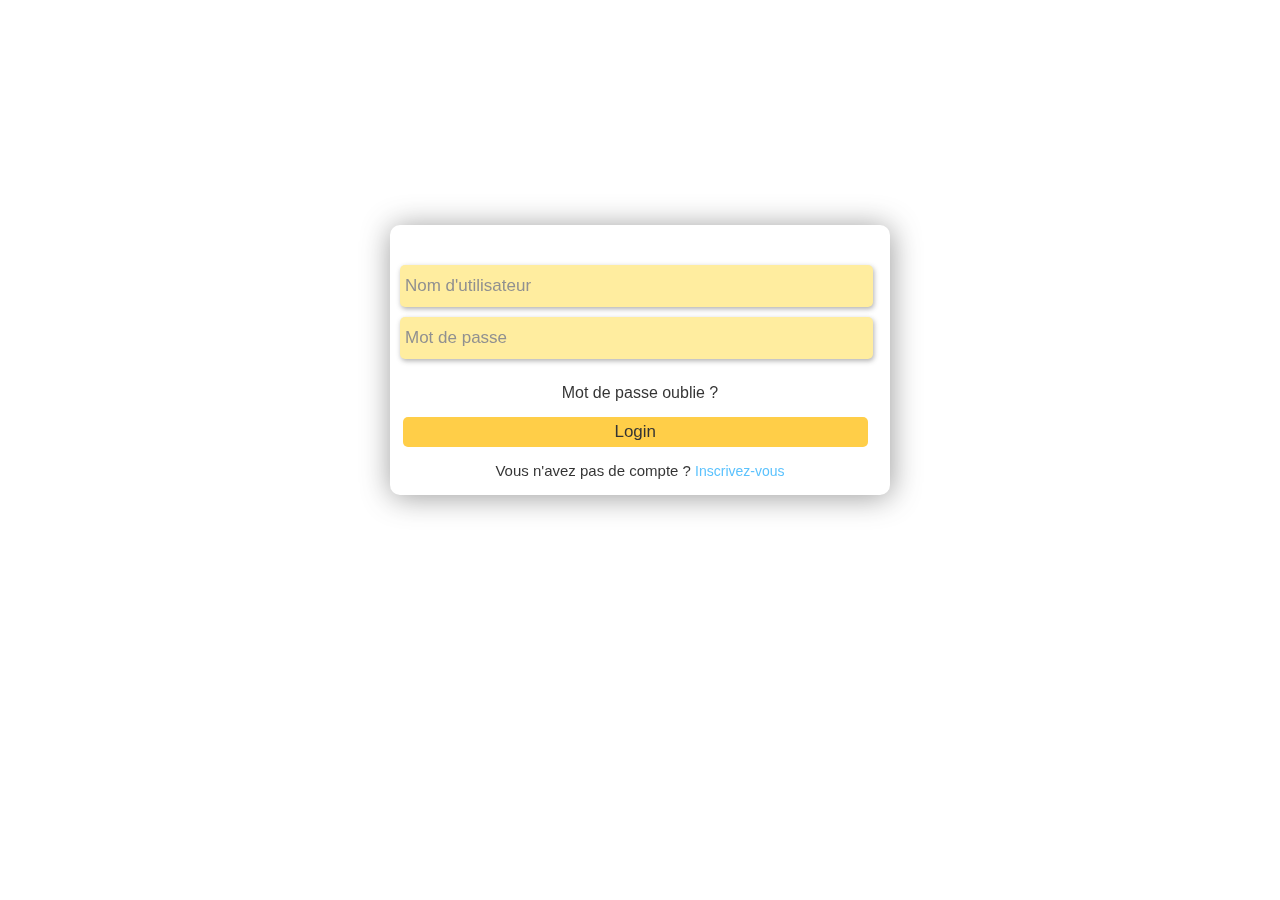
<file: Index.html>
<!DOCTYPE html>
<html lang="en">
<head>
    <meta charset="UTF-8">
    <meta name="viewport" content="width=device-width, initial-scale=1.0">
    <link rel="icon" href="Backgroun site vente.jpg">
    <title>Connexion</title>
    <link rel="stylesheet" href="Akey.css">
</head>
<body>
    <!--Plus gros div du projet-->
    <div class="gwo">
        <div class="dvgros">
            <!--Pour le design au centre-->
            <div class="dvmoyen">
                <!--Les Boites d'entrer des informations-->
                <div class="dvpetit">
                    <div class="dvinp1"><input class="inp1" type="text" placeholder="Nom d'utilisateur"></div>
                    <div class="dvinp1"><input class="inp1" type="password" placeholder="Mot de passe"></div>
                </div>
                <!--Si Vous avez oublie votre mot de passe-->
                <div class="dvpetit2"><div class="dvtx"><span class="sp1">Mot de passe oublie ?</span></div></div>
                <!--Boutton pour se connecter-->
                <div class="dvpetit2"><div class="dvbtn1"><a href="Sitepam.html"><button class="btn1">Login</button></a></div></div>
                <!--Pour creer un Compte-->
                <div class="dvpetit2"><div class="dvtx2">Vous n'avez pas de compte ? <span class="sp2">Inscrivez-vous</span></div></div>
            </div>
        </div>
    </div>
</body>
</html>
</file>
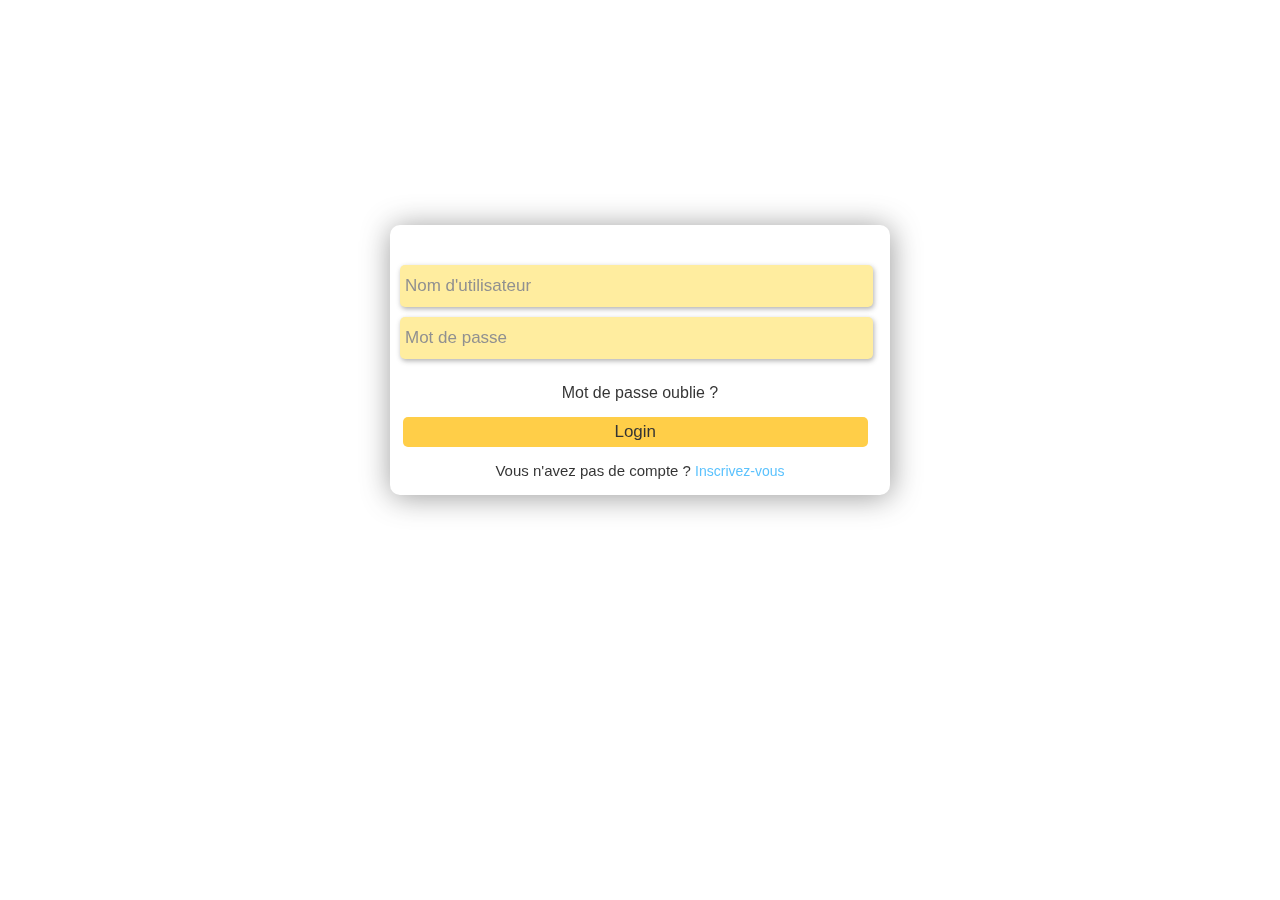
<file: index.html>
<!DOCTYPE html>
<html lang="en">
<head>
    <meta charset="UTF-8">
    <meta name="viewport" content="width=device-width, initial-scale=1.0">
    <link rel="icon" href="Backgroun site vente.jpg">
    <title>Connexion</title>
    <link rel="stylesheet" href="Akey.css">
</head>
<body>
    <!--Plus gros div du projet-->
    <div class="gwo">
        <div class="dvgros">
            <!--Pour le design au centre-->
            <div class="dvmoyen">
                <!--Les Boites d'entrer des informations-->
                <div class="dvpetit">
                    <div class="dvinp1"><input class="inp1" type="text" placeholder="Nom d'utilisateur"></div>
                    <div class="dvinp1"><input class="inp1" type="password" placeholder="Mot de passe"></div>
                </div>
                <!--Si Vous avez oublie votre mot de passe-->
                <div class="dvpetit2"><div class="dvtx"><span class="sp1">Mot de passe oublie ?</span></div></div>
                <!--Boutton pour se connecter-->
                <div class="dvpetit2"><div class="dvbtn1"><a href="Sitepam.html"><button class="btn1">Login</button></a></div></div>
                <!--Pour creer un Compte-->
                <div class="dvpetit2"><div class="dvtx2">Vous n'avez pas de compte ? <span class="sp2">Inscrivez-vous</span></div></div>
            </div>
        </div>
    </div>
</body>
</html>
</file>
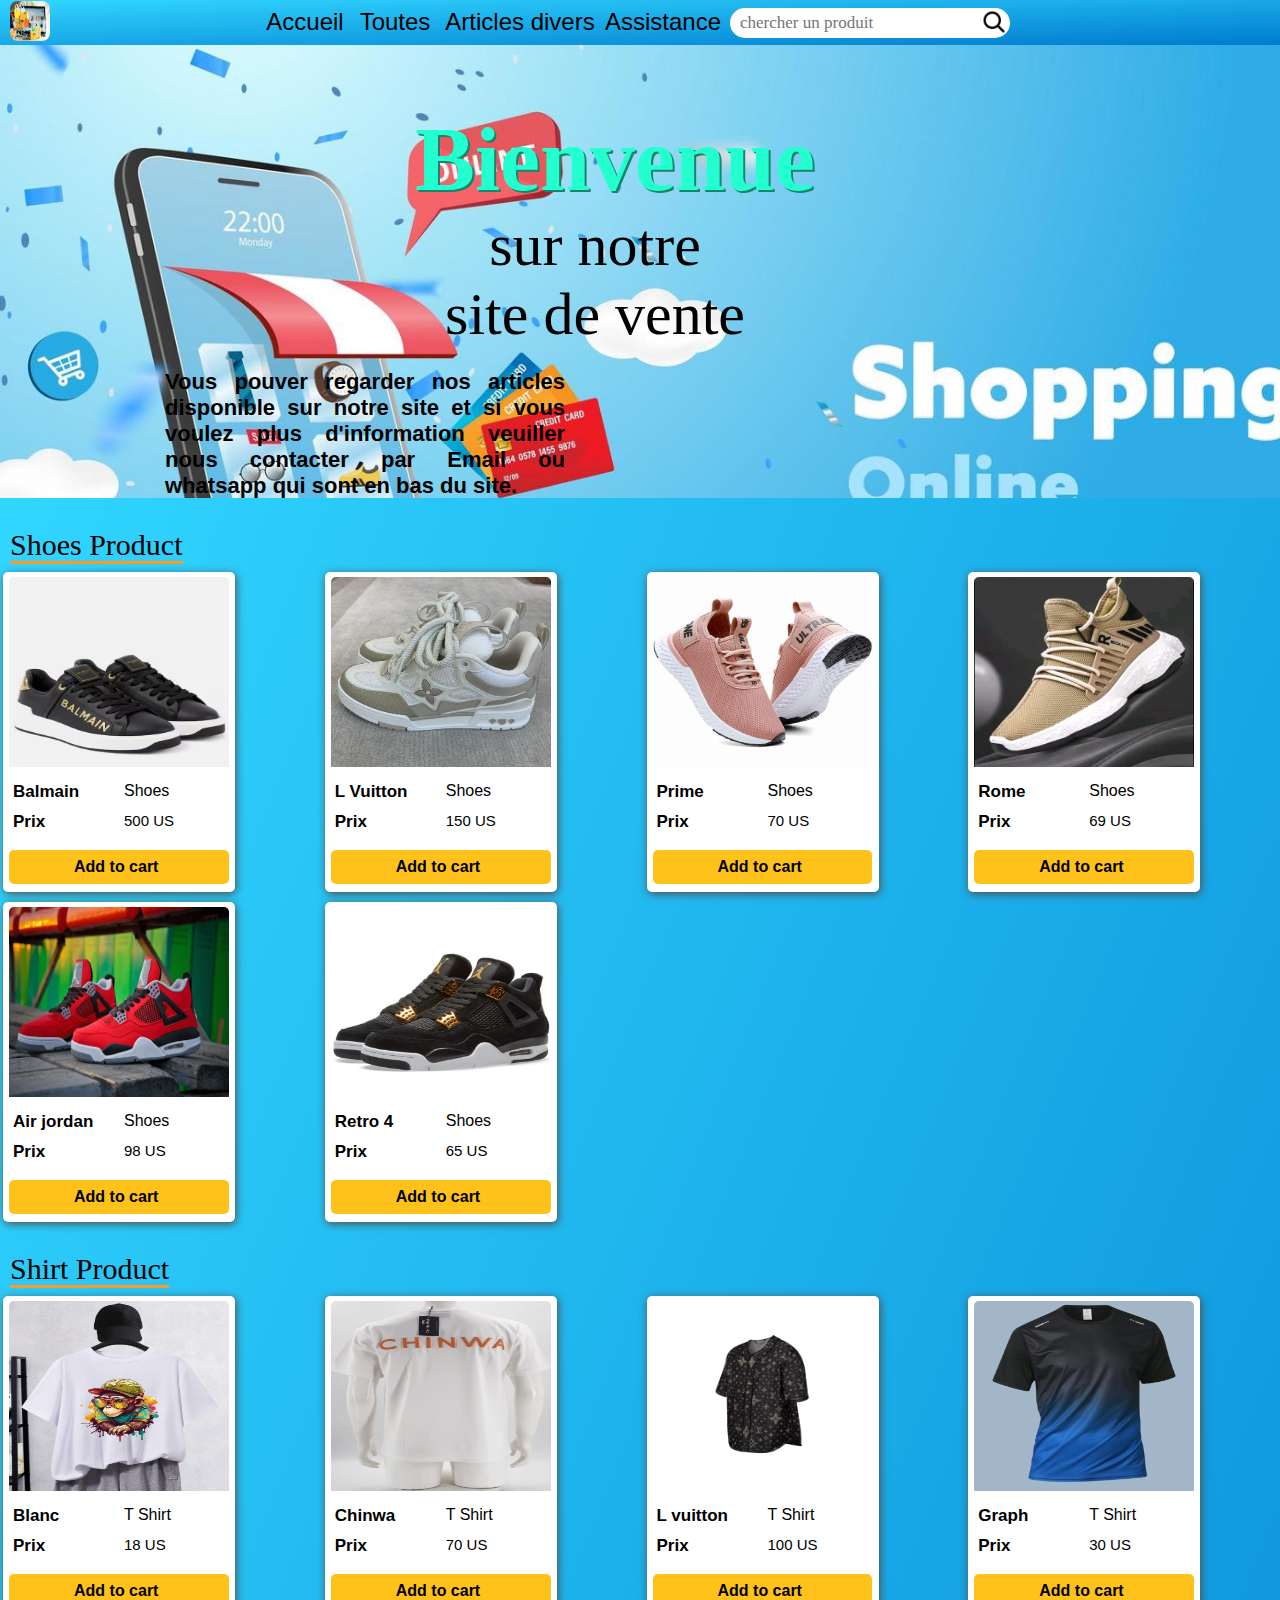
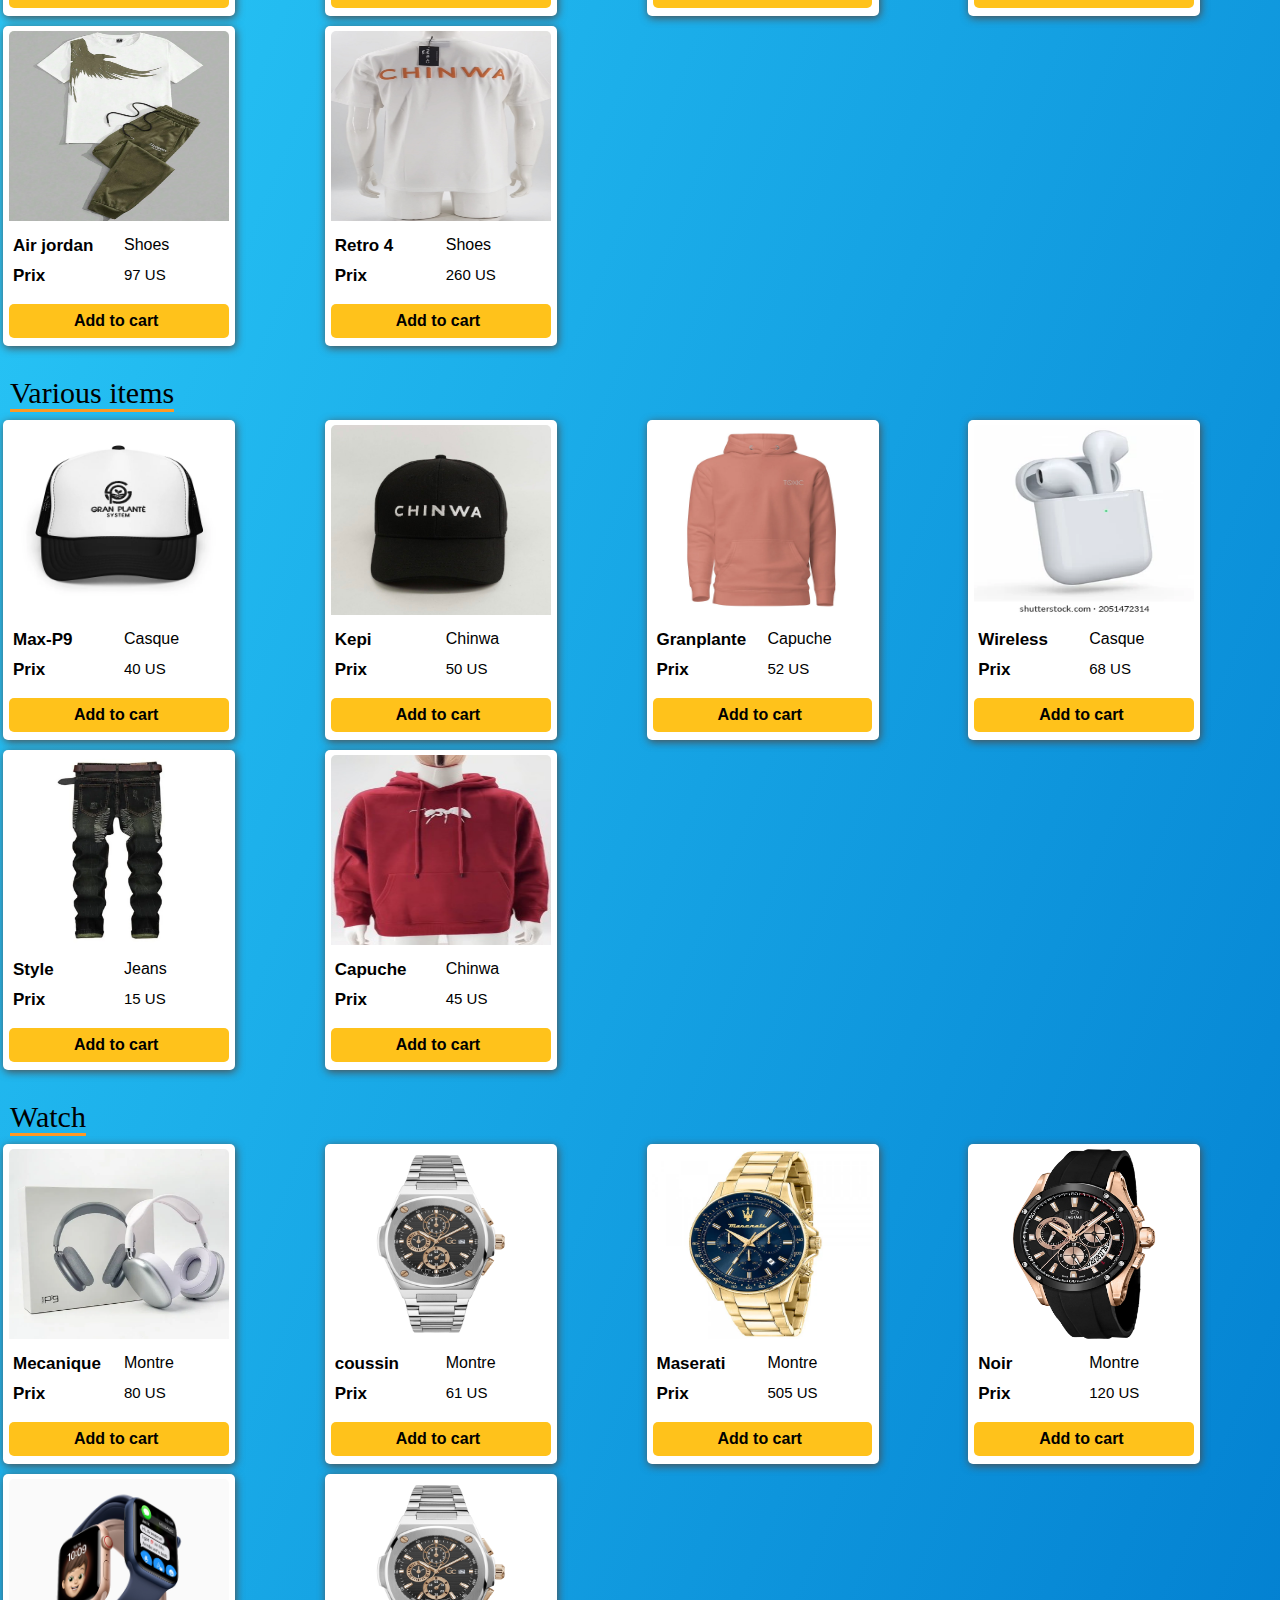
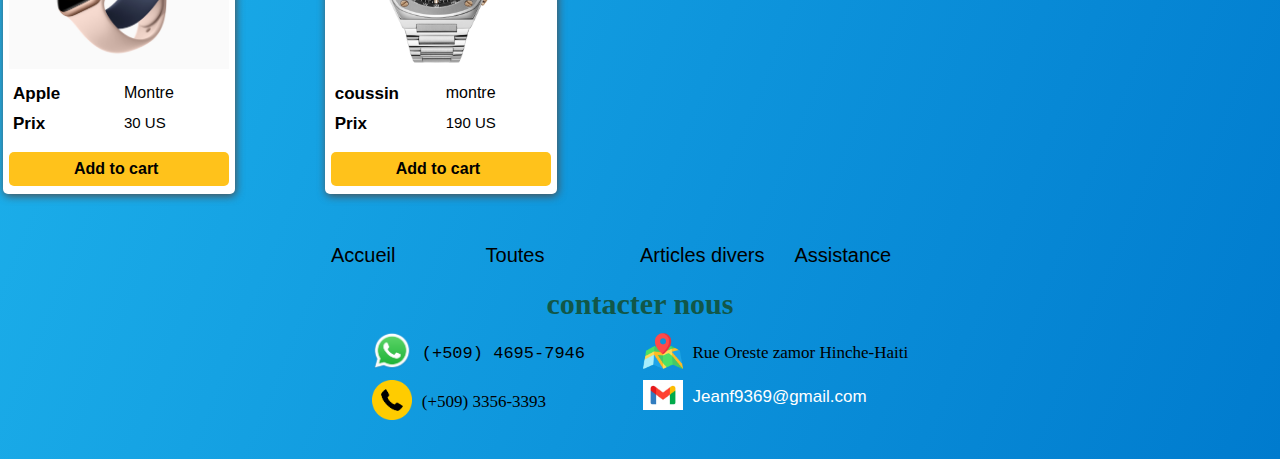
<file: Sitepam.html>
<!DOCTYPE html>
<html lang="en">
<head>
    <meta charset="UTF-8">
    <meta name="viewport" content="width=device-width, initial-scale=1.0">
    <link rel="icon" href="Backgroun site vente.jpg">
    <title>MyStore</title>
    <!--Lien entre HTML et CSS-->
    <link rel="stylesheet" href="vente.css">
</head>
<body>
    <!--Pour les informations de l'entete-->
    <div class="flxantet">
        <!--Logo de la boutique en ligne-->
        <div class="dvlogo"><img class="imglogo" src="panier.webp" alt=""></div>
        <!--Les autres option de l'entete-->
        <div class="antet">
            <div class="dvantet1"><span class="sp1">Accueil</span></div>
            <div class="dvantet1"><span class="sp1">Toutes</span></div>
            <div class="dvantet"><span class="sp1">Articles divers</span></div>
            <div class="dvantet2"><span class="sp1">Assistance</span></div>
            <div class="dvantet3"><input class="inp1" type="search" name="" id="" placeholder="chercher un produit"></div>
            <div class="dvrecherche"><img class="imgrecherche" src="recherche_logo.png" alt=""></div>
        </div>
        <div><a href="Index.html"><button class="deconect">Deconnexion</button></a></div>
    </div>
    <div>
        <!--L'image en arriere plan-->
        <div class="dvbac"><img class="Backgroun" src="back.jpg" alt="">
            <!--Les textes de Bienvenue-->
            <div class="dvtext">
                <div style="display: grid;justify-content: center;">
                    <div><span class="sp2">Bienvenue</span></div>
                    <div class="tx1">sur notre site de vente</div>
                </div>
                <div style="display: grid;justify-content: center;">
                    <div class="tx2">Vous pouver regarder nos articles disponible 
                    sur notre site et si vous voulez plus d'information
                    veuiller nous contacter par Email ou whatsapp 
                    qui sont en bas du site.
                    </div>
                </div>
            </div>
        </div>
    </div>
    <!--Plus gros div des produits en Stock-->
    <div class="dvproduit">
        <!--Premier classe des produits-->
        <div class="dvtite"><span class="sp3">Shoes Product</span></div>
        <!--Div des produits-->
        <div class="gridproduit">
            <!--L'encadrement des informations des produits-->
            <div class="dvtout">
                <div class="dvgros">
                    <!--L'image des Produits-->
                    <div class="dvimgproduit"><img class="imgproduit" src="tenis-balmain.avif" alt=""></div>
                    <!--Le nom et le type de produit-->
                    <div class="flxnom">
                        <div class="dvnomproduit">Balmain</div>
                        <div class="dvtypeproduit">Shoes</div>
                    </div>
                    <div class="flxnom">
                        <div class="dvnomproduit">Prix</div>
                        <!--prix du produit-->
                        <div class="dvprixproduit">500 US</div>
                    </div>
                    <!--Boutton pour ajouter au panier-->
                    <div class="santre"><div class="dvAdd">Add to cart</div></div>
                </div>
            </div>
            <div class="dvtout">
                <div class="dvgros">
                    <div class="dvimgproduit"><img class="imgproduit" src="tenis-louis vuitton.jpg" alt=""></div>
                    <div class="flxnom">
                        <div class="dvnomproduit">L Vuitton</div>
                        <div class="dvtypeproduit">Shoes</div>
                    </div>
                    <div class="flxnom">
                        <div class="dvnomproduit">Prix</div>
                        <div class="dvprixproduit">150 US</div>
                    </div>
                    <div class="santre"><div class="dvAdd">Add to cart</div></div>
                </div>
            </div>
            <div class="dvtout">
                <div class="dvgros">
                    <div class="dvimgproduit"><img class="imgproduit" src="tenis-feminino-academia-ultrabone-ultra-prime-nude-rosa-1.jpg" alt=""></div>
                    <div class="flxnom">
                        <div class="dvnomproduit">Prime</div>
                        <div class="dvtypeproduit">Shoes</div>
                    </div>
                    <div class="flxnom">
                        <div class="dvnomproduit">Prix</div>
                        <div class="dvprixproduit">70 US</div>
                    </div>
                    <div class="santre"><div class="dvAdd">Add to cart</div></div>
                </div>
            </div>
            <div class="dvtout">
                <div class="dvgros">
                    <div class="dvimgproduit"><img class="imgproduit" src="tenis.jpg" alt=""></div>
                    <div class="flxnom">
                        <div class="dvnomproduit">Rome</div>
                        <div class="dvtypeproduit">Shoes</div>
                    </div>
                    <div class="flxnom">
                        <div class="dvnomproduit">Prix</div>
                        <div class="dvprixproduit">69 US</div>
                    </div>
                    <div class="santre"><div class="dvAdd">Add to cart</div></div>
                </div>
            </div>
            <div class="dvtout">
                <div class="dvgros">
                    <div class="dvimgproduit"><img class="imgproduit" src="beautiful-nike-air-jordan-4-600nw-1386452321.webp" alt=""></div>
                    <div class="flxnom">
                        <div class="dvnomproduit">Air jordan</div>
                        <div class="dvtypeproduit">Shoes</div>
                    </div>
                    <div class="flxnom">
                        <div class="dvnomproduit">Prix</div>
                        <div class="dvprixproduit">98 US</div>
                    </div>
                    <div class="santre"><div class="dvAdd">Add to cart</div></div>
                </div>
            </div>
            <div class="dvtout">
                <div class="dvgros">
                    <div class="dvimgproduit"><img class="imgproduit" src="nike_airjordan4retroroyalty_blackmetallicgold_white_308497-032_tc_1.webp" alt=""></div>
                    <div class="flxnom">
                        <div class="dvnomproduit">Retro 4</div>
                        <div class="dvtypeproduit">Shoes</div>
                    </div>
                    <div class="flxnom">
                        <div class="dvnomproduit">Prix</div>
                        <div class="dvprixproduit">65 US</div>
                    </div>
                    <div class="santre"><div class="dvAdd">Add to cart</div></div>
                </div>
            </div>
        </div>
        <!--Deuxieme classe des produits-->
        <div class="dvtite"><span class="sp3">Shirt Product</span></div>
        <div class="gridproduit">
            <div class="dvtout">
                <div class="dvgros">
                    <div class="dvimgproduit"><img class="imgproduit" src="Maillot blanc anpere.png" alt=""></div>
                    <div class="flxnom">
                        <div class="dvnomproduit">Blanc</div>
                        <div class="dvtypeproduit">T Shirt</div>
                    </div>
                    <div class="flxnom">
                        <div class="dvnomproduit">Prix</div>
                        <div class="dvprixproduit">18 US</div>
                    </div>
                    <div class="santre"><div class="dvAdd">Add to cart</div></div>
                </div>
            </div>
            <div class="dvtout">
                <div class="dvgros">
                    <div class="dvimgproduit"><img class="imgproduit" src="Maillot-blanc-marquage-chinwa.jpg" alt=""></div>
                    <div class="flxnom">
                        <div class="dvnomproduit">Chinwa</div>
                        <div class="dvtypeproduit">T Shirt</div>
                    </div>
                    <div class="flxnom">
                        <div class="dvnomproduit">Prix</div>
                        <div class="dvprixproduit">70 US</div>
                    </div>
                    <div class="santre"><div class="dvAdd">Add to cart</div></div>
                </div>
            </div>
            <div class="dvtout">
                <div class="dvgros">
                    <div class="dvimgproduit"><img class="imgproduit" src="Maillot-louisvuitton.webp" alt=""></div>
                    <div class="flxnom">
                        <div class="dvnomproduit">L vuitton</div>
                        <div class="dvtypeproduit">T Shirt</div>
                    </div>
                    <div class="flxnom">
                        <div class="dvnomproduit">Prix</div>
                        <div class="dvprixproduit">100 US</div>
                    </div>
                    <div class="santre"><div class="dvAdd">Add to cart</div></div>
                </div>
            </div>
            <div class="dvtout">
                <div class="dvgros">
                    <div class="dvimgproduit"><img class="imgproduit" src="Maillot-Noir et blanc.png" alt=""></div>
                    <div class="flxnom">
                        <div class="dvnomproduit">Graph</div>
                        <div class="dvtypeproduit">T Shirt</div>
                    </div>
                    <div class="flxnom">
                        <div class="dvnomproduit">Prix</div>
                        <div class="dvprixproduit">30 US</div>
                    </div>
                    <div class="santre"><div class="dvAdd">Add to cart</div></div>
                </div>
            </div>
            <div class="dvtout">
                <div class="dvgros">
                    <div class="dvimgproduit"><img class="imgproduit" src="Maillotblanc ak pantalon.png" alt=""></div>
                    <div class="flxnom">
                        <div class="dvnomproduit">Air jordan</div>
                        <div class="dvtypeproduit">Shoes</div>
                    </div>
                    <div class="flxnom">
                        <div class="dvnomproduit">Prix</div>
                        <div class="dvprixproduit">97 US</div>
                    </div>
                    <div class="santre"><div class="dvAdd">Add to cart</div></div>
                </div>
            </div>
            <div class="dvtout">
                <div class="dvgros">
                    <div class="dvimgproduit"><img class="imgproduit" src="Maillot-blanc-marquage-chinwa.jpg" alt=""></div>
                    <div class="flxnom">
                        <div class="dvnomproduit">Retro 4</div>
                        <div class="dvtypeproduit">Shoes</div>
                    </div>
                    <div class="flxnom">
                        <div class="dvnomproduit">Prix</div>
                        <div class="dvprixproduit">260 US</div>
                    </div>
                    <div class="santre"><div class="dvAdd">Add to cart</div></div>
                </div>
            </div>
        </div>
        <!--Troisieme classe des produits-->
        <div class="dvtite"><span class="sp3">Various items</span></div>
        <div class="gridproduit">
            <div class="dvtout">
                <div class="dvgros">
                    <div class="dvimgproduit"><img class="imgproduit" src="kepi-gran plante.webp" alt=""></div>
                    <div class="flxnom">
                        <div class="dvnomproduit">Max-P9</div>
                        <div class="dvtypeproduit">Casque</div>
                    </div>
                    <div class="flxnom">
                        <div class="dvnomproduit">Prix</div>
                        <div class="dvprixproduit">40 US</div>
                    </div>
                    <div class="santre"><div class="dvAdd">Add to cart</div></div>
                </div>
            </div>
            <div class="dvtout">
                <div class="dvgros">
                    <div class="dvimgproduit"><img class="imgproduit" src="chinwa-kepi_nwa.jpeg" alt=""></div>
                    <div class="flxnom">
                        <div class="dvnomproduit">Kepi</div>
                        <div class="dvtypeproduit">Chinwa</div>
                    </div>
                    <div class="flxnom">
                        <div class="dvnomproduit">Prix</div>
                        <div class="dvprixproduit">50 US</div>
                    </div>
                    <div class="santre"><div class="dvAdd">Add to cart</div></div>
                </div>
            </div>
            <div class="dvtout">
                <div class="dvgros">
                    <div class="dvimgproduit"><img class="imgproduit" src="Capuche-rose-gran plante.webp" alt=""></div>
                    <div class="flxnom">
                        <div class="dvnomproduit">Granplante</div>
                        <div class="dvtypeproduit">Capuche</div>
                    </div>
                    <div class="flxnom">
                        <div class="dvnomproduit">Prix</div>
                        <div class="dvprixproduit">52 US</div>
                    </div>
                    <div class="santre"><div class="dvAdd">Add to cart</div></div>
                </div>
            </div>
            <div class="dvtout">
                <div class="dvgros">
                    <div class="dvimgproduit"><img class="imgproduit" src="wireless-bluetooth-headphones-white.webp" alt=""></div>
                    <div class="flxnom">
                        <div class="dvnomproduit">Wireless</div>
                        <div class="dvtypeproduit">Casque</div>
                    </div>
                    <div class="flxnom">
                        <div class="dvnomproduit">Prix</div>
                        <div class="dvprixproduit">68 US</div>
                    </div>
                    <div class="santre"><div class="dvAdd">Add to cart</div></div>
                </div>
            </div>
            <div class="dvtout">
                <div class="dvgros">
                    <div class="dvimgproduit"><img class="imgproduit" src="jeans-fashion-homme-straight-dechire-style-destroy.webp" alt=""></div>
                    <div class="flxnom">
                        <div class="dvnomproduit">Style</div>
                        <div class="dvtypeproduit">Jeans</div>
                    </div>
                    <div class="flxnom">
                        <div class="dvnomproduit">Prix</div>
                        <div class="dvprixproduit">15 US</div>
                    </div>
                    <div class="santre"><div class="dvAdd">Add to cart</div></div>
                </div>
            </div>
            <div class="dvtout">
                <div class="dvgros">
                    <div class="dvimgproduit"><img class="imgproduit" src="capuche-rouge-chinwa.jpg" alt=""></div>
                    <div class="flxnom">
                        <div class="dvnomproduit">Capuche</div>
                        <div class="dvtypeproduit">Chinwa</div>
                    </div>
                    <div class="flxnom">
                        <div class="dvnomproduit">Prix</div>
                        <div class="dvprixproduit">45 US</div>
                    </div>
                    <div class="santre"><div class="dvAdd">Add to cart</div></div>
                </div>
            </div>
        </div>
        <div class="dvtite"><span class="sp3">Watch</span></div>
        <div class="gridproduit">
            <div class="dvtout">
                <div class="dvgros">
                    <div class="dvimgproduit"><img class="imgproduit" src="casque-avec-microphone-air-max-p9-ecouteurs-blue.webp" alt=""></div>
                    <div class="flxnom">
                        <div class="dvnomproduit">Mecanique</div>
                        <div class="dvtypeproduit">Montre</div>
                    </div>
                    <div class="flxnom">
                        <div class="dvnomproduit">Prix</div>
                        <div class="dvprixproduit">80 US</div>
                    </div>
                    <div class="santre"><div class="dvAdd">Add to cart</div></div>
                </div>
            </div>
            <div class="dvtout">
                <div class="dvgros">
                    <div class="dvimgproduit"><img class="imgproduit" src="montre-homme-gc-coussin-shape-y99001g2mf.jpg" alt=""></div>
                    <div class="flxnom">
                        <div class="dvnomproduit">coussin</div>
                        <div class="dvtypeproduit">Montre</div>
                    </div>
                    <div class="flxnom">
                        <div class="dvnomproduit">Prix</div>
                        <div class="dvprixproduit">61 US</div>
                    </div>
                    <div class="santre"><div class="dvAdd">Add to cart</div></div>
                </div>
            </div>
            <div class="dvtout">
                <div class="dvgros">
                    <div class="dvimgproduit"><img class="imgproduit" src="montre-maserati-en-acier-dore.webp" alt=""></div>
                    <div class="flxnom">
                        <div class="dvnomproduit">Maserati</div>
                        <div class="dvtypeproduit">Montre</div>
                    </div>
                    <div class="flxnom">
                        <div class="dvnomproduit">Prix</div>
                        <div class="dvprixproduit">505 US</div>
                    </div>
                    <div class="santre"><div class="dvAdd">Add to cart</div></div>
                </div>
            </div>
            <div class="dvtout">
                <div class="dvgros">
                    <div class="dvimgproduit"><img class="imgproduit" src="montre-noir.webp" alt=""></div>
                    <div class="flxnom">
                        <div class="dvnomproduit">Noir</div>
                        <div class="dvtypeproduit">Montre</div>
                    </div>
                    <div class="flxnom">
                        <div class="dvnomproduit">Prix</div>
                        <div class="dvprixproduit">120 US</div>
                    </div>
                    <div class="santre"><div class="dvAdd">Add to cart</div></div>
                </div>
            </div>
            <div class="dvtout">
                <div class="dvgros">
                    <div class="dvimgproduit"><img class="imgproduit" src="Montre-apple.jpg" alt=""></div>
                    <div class="flxnom">
                        <div class="dvnomproduit">Apple</div>
                        <div class="dvtypeproduit">Montre</div>
                    </div>
                    <div class="flxnom">
                        <div class="dvnomproduit">Prix</div>
                        <div class="dvprixproduit">30 US</div>
                    </div>
                    <div class="santre"><div class="dvAdd">Add to cart</div></div>
                </div>
            </div>
            <div class="dvtout">
                <div class="dvgros">
                    <div class="dvimgproduit"><img class="imgproduit" src="montre-homme-gc-coussin-shape-y99001g2mf.jpg" alt=""></div>
                    <div class="flxnom">
                        <div class="dvnomproduit">coussin</div>
                        <div class="dvtypeproduit">montre</div>
                    </div>
                    <div class="flxnom">
                        <div class="dvnomproduit">Prix</div>
                        <div class="dvprixproduit">190 US</div>
                    </div>
                    <div class="santre"><div class="dvAdd">Add to cart</div></div>
                </div>
            </div>
        </div>
        <div>
            <!--Bas du site avec les informations personels et moyen de nous contacter-->
            <div class="dvanba">
                <div class="dvdenye">
                    <div class="anba1"><span class="sp">Accueil</span></div>
                    <div class="anba1"><span class="sp">Toutes</span></div>
                    <div class="anba"><span class="sp">Articles divers</span></div>
                    <div class="anba1"><span class="sp">Assistance</span></div>
                </div>
            </div>
            <div class="dvfin">
                <div class="dvtx"><div class="dvtxanba">contacter nous</div></div>
                <div class="flxanba">
                    <div>
                        <div class="flxfin">
                            <div class="dvlogofin"><img class="imglogofin" src="WhatsApp_icon.png" alt=""></div>
                            <div class="dvtel">(+509) 4695-7946</div>
                        </div>
                        <div class="flxfin">
                            <div class="dvlogofin"><img class="imglogofin" src="telephone.png" alt=""></div>
                            <div class="dvapel">(+509) 3356-3393</div>
                        </div>
                    </div>
                    <div>
                        <div class="flxfin">
                            <div class="dvlogofin"><img class="imglogofin" src="Adresse.png" alt=""></div>
                            <div class="dvadresse">Rue Oreste zamor Hinche-Haiti</div>
                        </div>
                        <div class="flxfin">
                            <div class="dvlogofin"><img class="imglogofin" src="gmail-new-icon5198.jpg" alt=""></div>
                            <div class="dvemail">Jeanf9369@gmail.com</div>
                        </div>
                    </div>
                </div>
            </div>
        </div>
    </div>
</body>
</html>
</file>
<file: Akey.css>
/*Modification du Corp*/
body{
    
    background-color: (rgb(12, 163, 19));
}
.dvgros{
    display: flex;
    justify-content: center;
}
.dvmoyen{
    width: 500px;
    height: 270px;
    border-radius: 10px;
    background-color: white;
    box-shadow: 1px 2px 30px rgb(128, 128, 128);
    opacity: 0.8;
    margin-left: 10px;
    margin-right: 10px;
    position: fixed;
    top: 25%;
}
.dvpetit{
    padding: 10px 10px;
    margin-top: 20px;
    width: 95%;
}
.inp1{
    width: 98%;
    height: 40px;
    font-size: 16px;
    padding-left: 5px;
    margin-top: 10px;
    border-width: 0px;
    box-shadow: 1px 2px 5px rgb(158, 158, 158);
    border-radius: 5px;
    background-color: rgb(255, 233, 136);
}
.inp1::placeholder{
    font-size: 17px;
}
.dvpetit2{
    display: flex;
    justify-content: center;
    margin-top: 5px;
    width: 100%;
}
.dvtx{
    margin-top: 10px;
}
.sp1{
    font-size: 16px;
    font-family: Arial, Helvetica, sans-serif;
}
.sp2{
    font-size: 14px;
    font-family: Arial, Helvetica, sans-serif;
    color:rgb(50, 179, 253) ;

}
.sp1:hover,.sp2:hover{
    cursor: pointer;
    color: rgb(14, 105, 180);
}
.dvtx2{
    font-size: 12px;
    font-family: Arial, Helvetica, sans-serif;
}
.dvbtn1{
    margin-top: 10px;
    width: 95%;
}
.btn1{
    width: 98%;
    font-size: 17px;
    padding-top: 5px;
    padding-bottom: 5px;
    background-color: #ffc21b;
    border-radius: 5px;
    border-style: none;
}
.btn1:hover{
    cursor: pointer;
    background-color: #e6b01c;
    box-shadow: 1px 3px 5px rgb(158, 158, 158);
}
.dvtx2{
    font-size: 15px;
    font-family: Arial, Helvetica, sans-serif;
    margin-top: 10px;
}
@media (max-width: 768px){

}
@media (max-width:600px){
.dvmoyen{
    width: 90%;
}
}
</file>
<file: vente.css>
/*La couleur du site*/
body{
    background-color: rgb(49, 214, 255);
}
/*Image de l'entete*/
.Backgroun{
    width: 100%;
    height: 100%;
    position: absolute;
    top: 0;
    left: 0;
    object-fit:cover;
}
.dvkoule{
    height: 50px;
    position: relative;
}
.dvbac{
    height: 500px;
}
.dvantet{
    width: 150px;
    height: 30px;
    margin-right: 10px;
    display: flex;
    justify-content: center;
}
/*Logo du Site*/
.dvlogo{
    position: absolute;
    z-index: 100;
    left: 10px;
    top: 1px;
}
.dvantet1{
    width: 80px;
    height: 30px;
    display: flex;
    justify-content: center;
    margin-right: 10px;
}
.dvantet2{
    width: 115px;
    height: 30px;
    margin-right: 10px;
}
.dvantet3{
    width: 250px;
}
.dvrecherche{
    width: 30px;
    height: 30px;
    margin-right: 5px;
    background-color: rgb(255, 255, 255);
    border-top-right-radius: 15px;
    border-bottom-right-radius: 15px;
}
.inp1{
    width: 100%;
    height: 30px;
    font-size: 16px;
    border-top-left-radius: 15px;
    border-bottom-left-radius: 15px;
    border-style: none;
    padding-left: 10px;
}
.inp1::placeholder{
    font-size: 17px;
    font-family: 'Times New Roman', Times, serif;
}
.imgrecherche{
    width: 28px;
}
.imgrecherche:hover{
    cursor: pointer;
}
.sp1{
    font-family: Arial, Helvetica, sans-serif;
    font-size: 24px;
}
.sp1:hover{
    cursor: pointer;
    transition: 0.2s;
    color: rgb(99, 67, 0);
    border-bottom: solid;
}
.imglogo{
    width: 40px;
    height: 40px;
    border-radius: 8px;
}
.antet{
    display: flex;
    justify-content: center;
    align-items: center;
    position: absolute;
    z-index: 100;
}
.flxantet{
    display: flex;
    justify-content: center;
    align-items: center;
    margin-top: 15px;
    position: fixed;
    z-index: 200;
    top: -15px;
    left: 0;
    right: 0;
}
.flxantet{
    height: 45px;
    background-image: linear-gradient(to bottom right, rgb(49, 214, 255), rgb(0, 123, 206));
}
.deconect{
    position: absolute;
    right: 20px;
    font-size: 22px;
    font-family: Arial, Helvetica, sans-serif;
    color: rgb(197, 34, 34);
    background-color: transparent;
    border-style: none;
}
.deconect:hover{
    cursor: pointer;
}
.dvtext{
    position: relative;
    width: 90%;
    top: 100px;
    left: 2%;
    display: flex;
    justify-content:space-around;
    align-items: center;
}
.tx1{
    font-size: 60px;
    color: rgb(0, 0, 0);
    width: 300px;
    margin-left: 30px;
    text-align: center;
}
.sp2{
    font-size: 90px;
    font-weight: bold;
    color: rgb(36, 255, 208);
    text-shadow: 2px 2px rgb(26, 131, 108);
}
.tx2{
    width: 550px;
    font-size: 22px;
    font-family: Arial, Helvetica, sans-serif;
    font-weight: bold;
    color: rgba(0, 0, 0, 0.897);
    margin-left: 20px;
}
.dvproduit{
    width: 100%;
    position: absolute;
    z-index: 0;
    left: 0;
    margin-top: -10px;
    background-color: rgb(0, 195, 255); /* For browsers that do not support gradients */
    background-image: linear-gradient(to bottom right, rgb(49, 214, 255), rgb(0, 123, 206));
}
.dvgros{
    width: 100%;
}
.dvimgproduit{
    width: 100%;
    height: 200px;
    border-radius: 5px;
    display: flex;
    justify-content: center;
    position: relative;

}
.imgproduit{
    width: 95%;
    height: 95%;
    margin-top: 5px;
    border-top-left-radius: 5px;
    border-top-right-radius: 5px;
}
.imgproduit:hover{
    cursor: pointer;
    transition: 0.2s;
    margin-top: 0;
    width: 100%;
    height: 100%;
}
.dvnomproduit{
    font-size: 17px;
    font-family: Arial, Helvetica, sans-serif;
    font-weight: bold;
    width: 50%;
}
.dvtypeproduit{
    font-size: 16px;
    font-family: Arial, Helvetica, sans-serif;
    width: 50%;
}
.flxnom{
    display: flex;
    margin-top: 10px;
    margin-left: 10px;
    margin-bottom: 5px;
}
.dvprixproduit{
    font-size: 15px;
    font-family: Arial, Helvetica, sans-serif;
}
.dvAdd{
    font-family: Arial, Helvetica, sans-serif;
    font-size: 16px;
    font-weight: bold;
    background-color: rgb(255, 194, 27);
    width: 90px;
    padding-top: 8px;
    padding-bottom: 8px;
    padding-left: 28%;
    padding-right: 28%;
    border-radius: 5px;
}
.dvAdd:hover{
    cursor: pointer;
    background-color: rgb(241, 183, 23);
    color: rgb(26, 26, 26);
    box-shadow: 0.7px 0.7px 5px rgb(158, 158, 158);

}
.santre{
    display: flex;
    justify-content: center;
    margin-top: 18px;
}
.dvtout{
    background-color: white;
    width: 232px;
    border-radius: 5px;
    height: 320px;
    box-shadow: 1px 2px 8px rgb(78, 78, 78);
    position: relative;
    animation: mymove 3s;
    animation-fill-mode: forwards;
}
@keyframes mymove {
    from {top: 200px;}
    to {top: 0px;}
    }
.dvtite{
    margin-left: 10px;
    margin-bottom: 10px;
    margin-top: 30px;
    
}
.sp3{
    border-bottom: solid;
    border-color:  rgb(255, 153, 36);
    font-size: 30px;
}
.gridproduit{
    display: grid;
    grid-template-columns: 1fr 1fr 1fr 1fr 1fr 1fr;
    row-gap: 10px;
    margin-left: 3%;
}
.dvtxanba{
    font-size: 30px;
    font-family: 'Times New Roman', Times, serif;
    font-weight: bold;
    color: rgb(18, 87, 72);
}
.imglogofin{
    width: 40px;
    margin-right: 10px;
}
.dvtel{
    font-size: 17px;
    font-family: 'Courier New', Courier, monospace;
}
.dvapel{
    font-size: 17px;
    font-family:'Times New Roman', Times, serif;
}
.dvadresse{
    font-size: 17px;
    font-family:'Times New Roman', Times, serif;
}
.dvemail{
    font-size: 17px;
    font-family:'Franklin Gothic Medium', 'Arial Narrow', Arial, sans-serif;
    color: rgb(255, 255, 255);
}
.dvtx{
    display: grid;
    justify-content: center;
    margin-bottom: 10px;
}
.flxfin{
    display: flex;
    align-items: center;
    margin-bottom: 5px;
}
.dvfin{
    display: grid;
    justify-content: center;
    margin-top: 20px;
    margin-bottom: 30px;
} 
.flxanba{
    display: grid;
    grid-template-columns: 1fr 1fr;
    column-gap: 5px;
}
.dvanba{
    display: flex;
    justify-content: center;
    margin-top: 50px;
}
.anba{
    margin-right: 30px;
}
.sp{
    font-family: Arial, Helvetica, sans-serif;
    font-size: 20px;
}
.sp:hover{
    cursor: pointer;
    transition: 0.2s;
    color: rgb(214, 125, 22);
}
.dvdenye{
    display: grid;
    grid-template-columns: 1fr 1fr 1fr 1fr;
}

@media (max-width:1570px){
    .gridproduit{
        display: grid;
        grid-template-columns: 1fr 1fr 1fr 1fr 1fr;
        column-gap: 5px;
        margin-left: 5px;
    }
    .Backgroun{
        width: 100%;
        height: 100%;
        position: absolute;
        top: 0;
        left: 0;
        object-fit:cover;
    }
    .dvtext{
        margin-left: 13px;
    }
}
@media (max-width:1280px){
    .gridproduit{
        display: grid;
        grid-template-columns: 1fr 1fr 1fr 1fr;
        column-gap: 10px;
        margin-left: 3px;
    }
    .deconect{
        display: none;
    }
    .Backgroun{
        width: 100%;
        height: 100%;
        position: absolute;
        top: 0;
        left: 0;
        object-fit:cover;
    }
    .dvtext{
        display: grid;
        justify-content: center;
        margin-left: 13px;
    }
    .dvtext{
        display: block;
    }
    .tx2{
        width: 400px;
        text-align: justify;
        margin-left: -450px;
        margin-top: 20px;
        color: rgb(0, 0, 0);
    }
}
@media (max-width:1000px){
    .gridproduit{
        display: grid;
        grid-template-columns: 1fr 1fr 1fr;
        column-gap: 10px;
        margin-left: 5px;
    }
    .dvtext{
        display: flex;
        justify-content: center;
        align-items: center;
        margin-left: 13px;
    }
    .tx2{
        display: none;
    }
    .flxanba{
        display: grid;
        grid-template-columns: 1fr;
        column-gap: 5px;
    }
    .dvantet3{
        width: 160px;
    }
    .Backgroun{
        width: 100%;
        height: 100%;
        position: absolute;
        top: 0;
        left: 0;
        object-fit:cover;
    }
}
@media (max-width:740px){
    .gridproduit{
        display: grid;
        grid-template-columns: 1fr 1fr;
        column-gap: 5px;
        margin-left: 5px;
    }
    .dvtext{
        margin-left: 45px;
    }
    .tx2{
        display: none;
    }
    .flxanba{
        display: grid;
        grid-template-columns: 1fr;
        column-gap: 5px;
    }
    .dvfin{
        margin-top: 30px;
    }
    .dvantet3,.dvantet,a{
        display: none;
    }
    .dvrecherche{
        background-color: transparent;
        margin-top: 0px;
    }
    .imgrecherche{
        width: 25px;
    }
    .dvantet2{
        display: none;
    }
    .Backgroun{
        width: 100%;
        height: 100%;
        position: absolute;
        top: 0;
        left: 0;
        object-fit:cover;
    }
    .dvdenye{
        width: 450px;
    }
}
</file>
